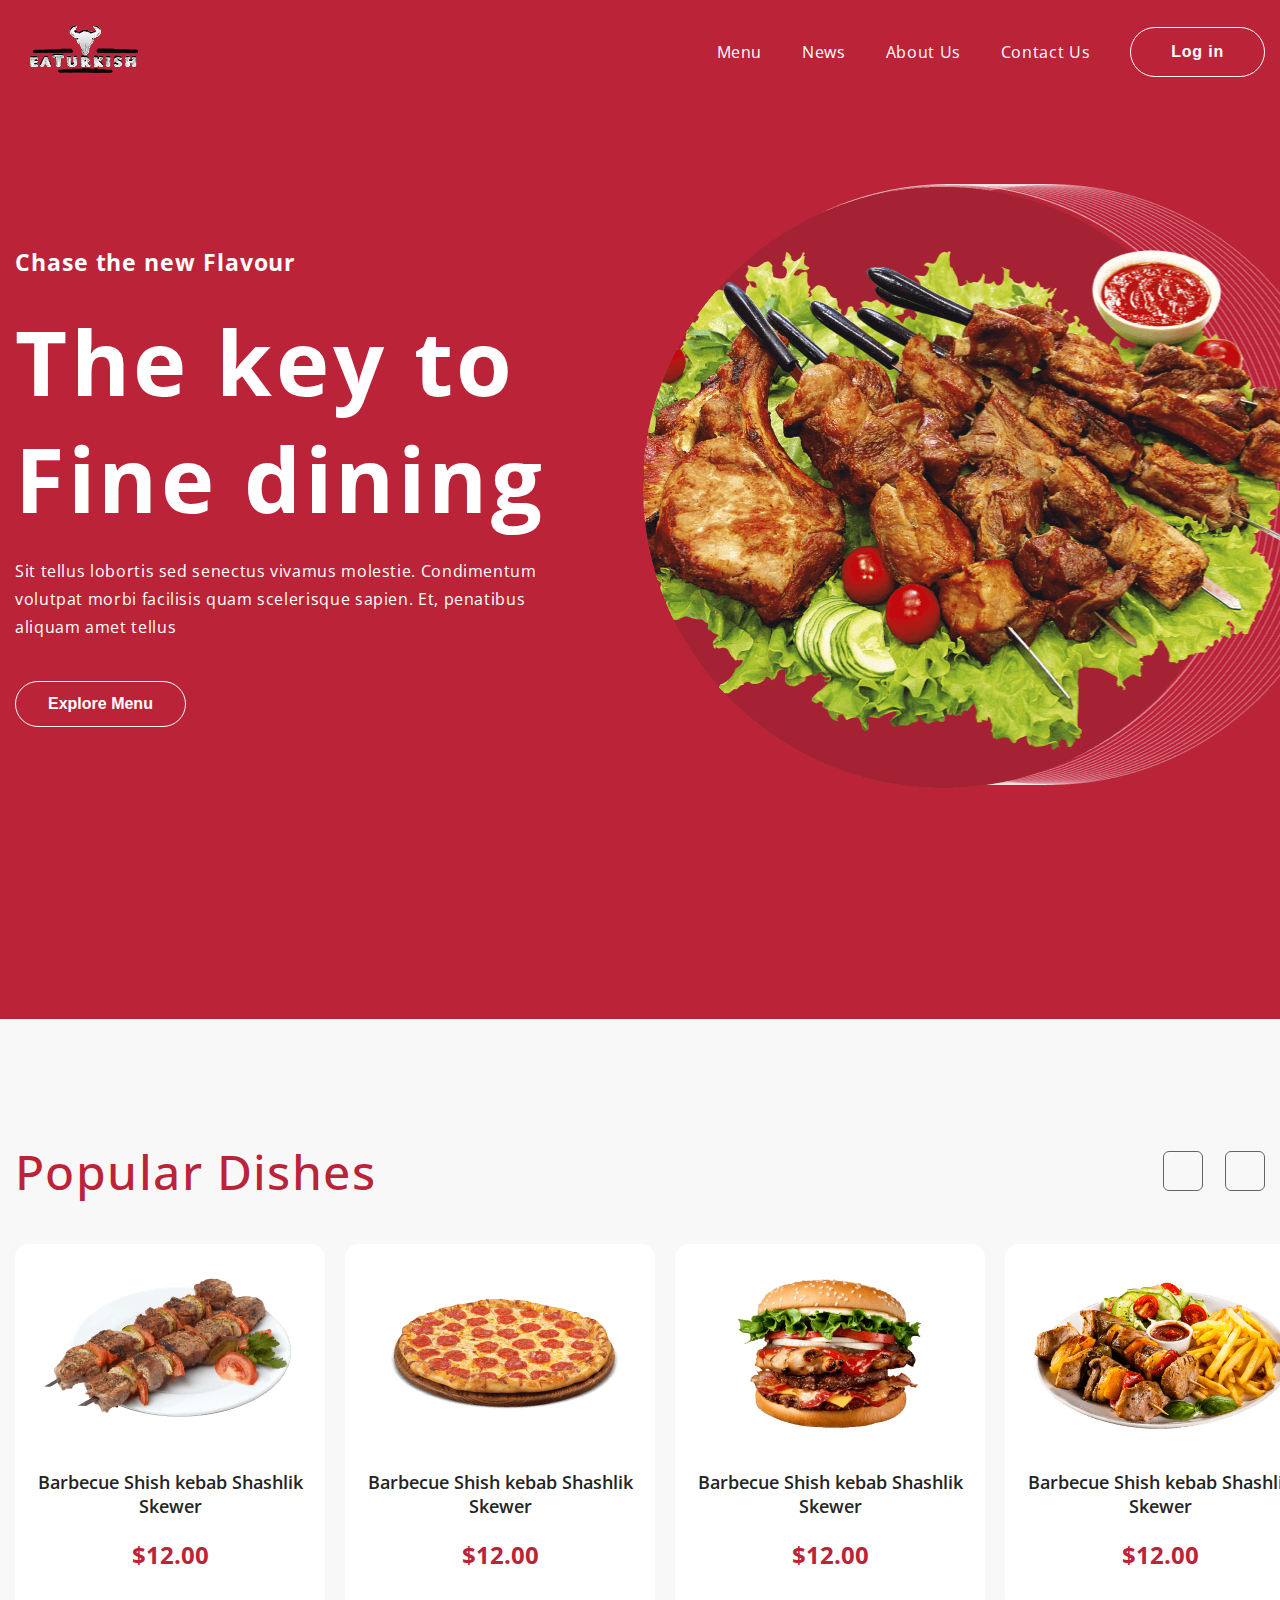
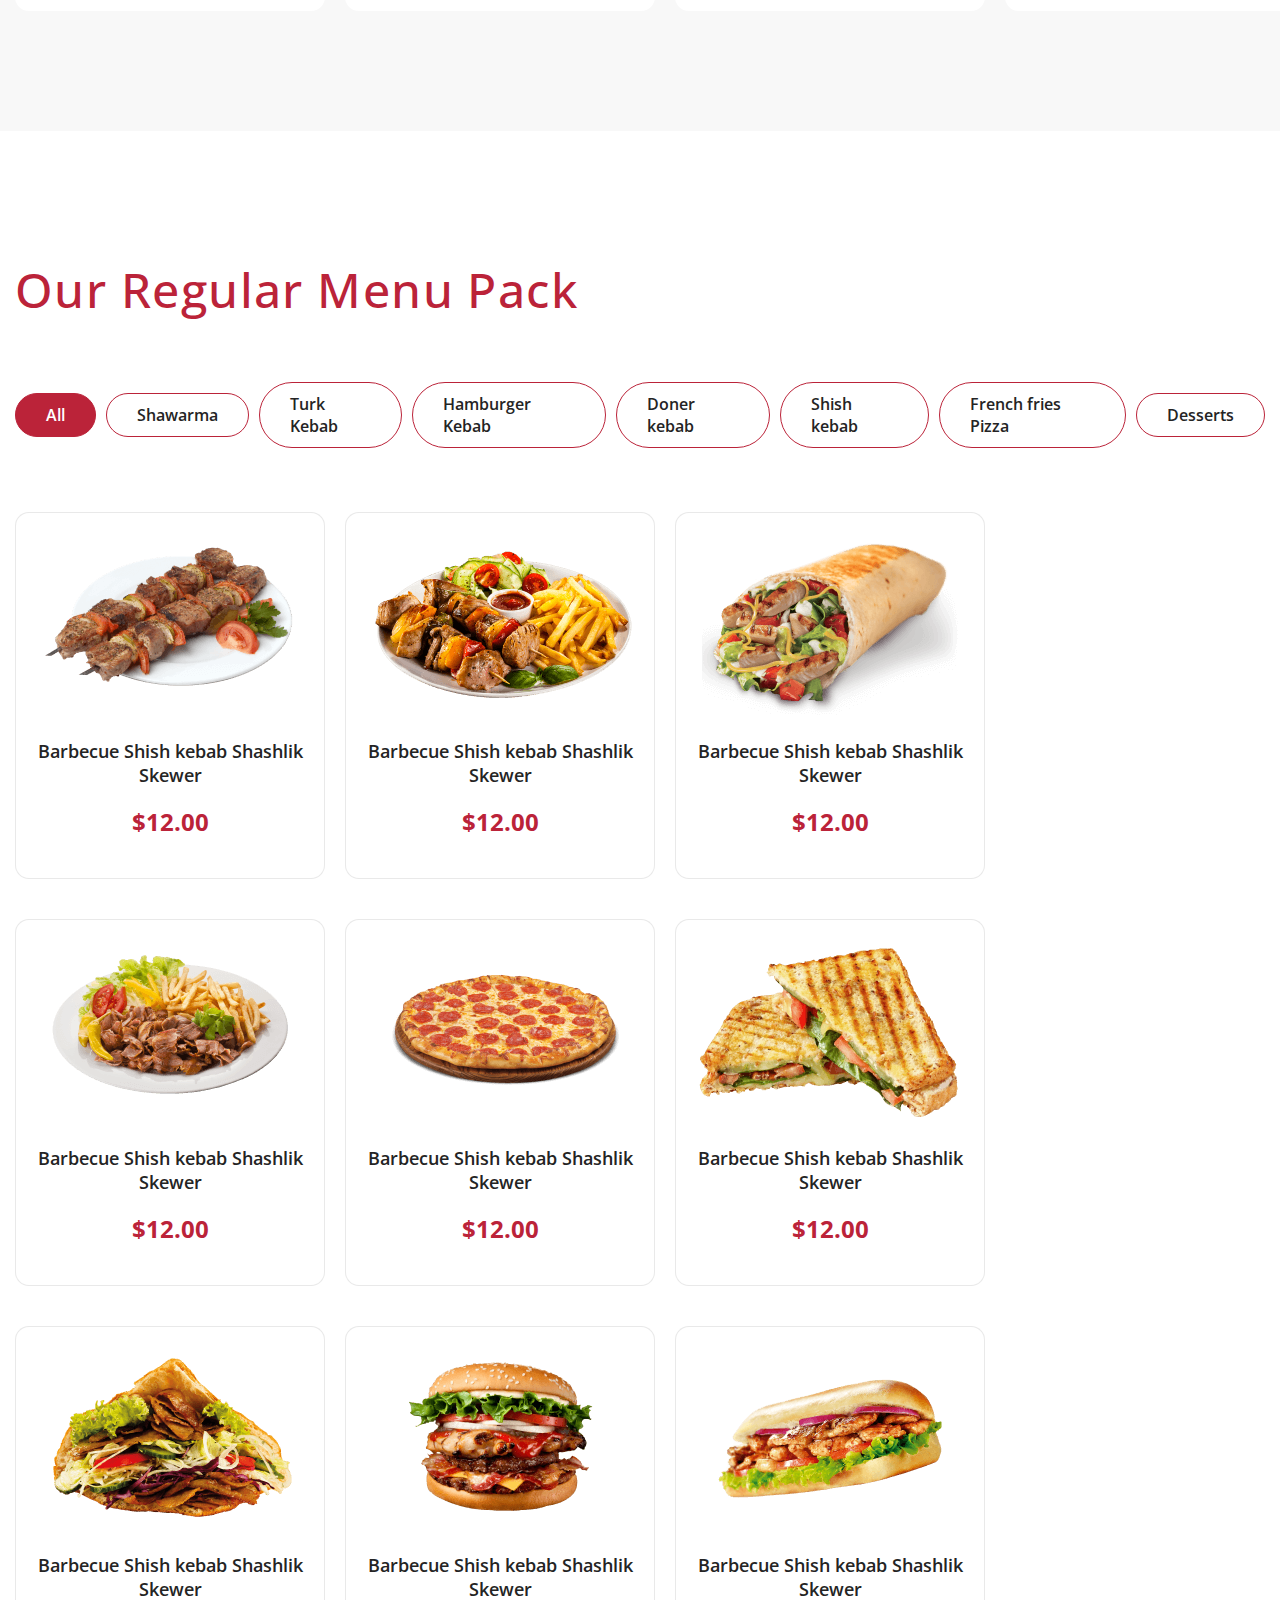
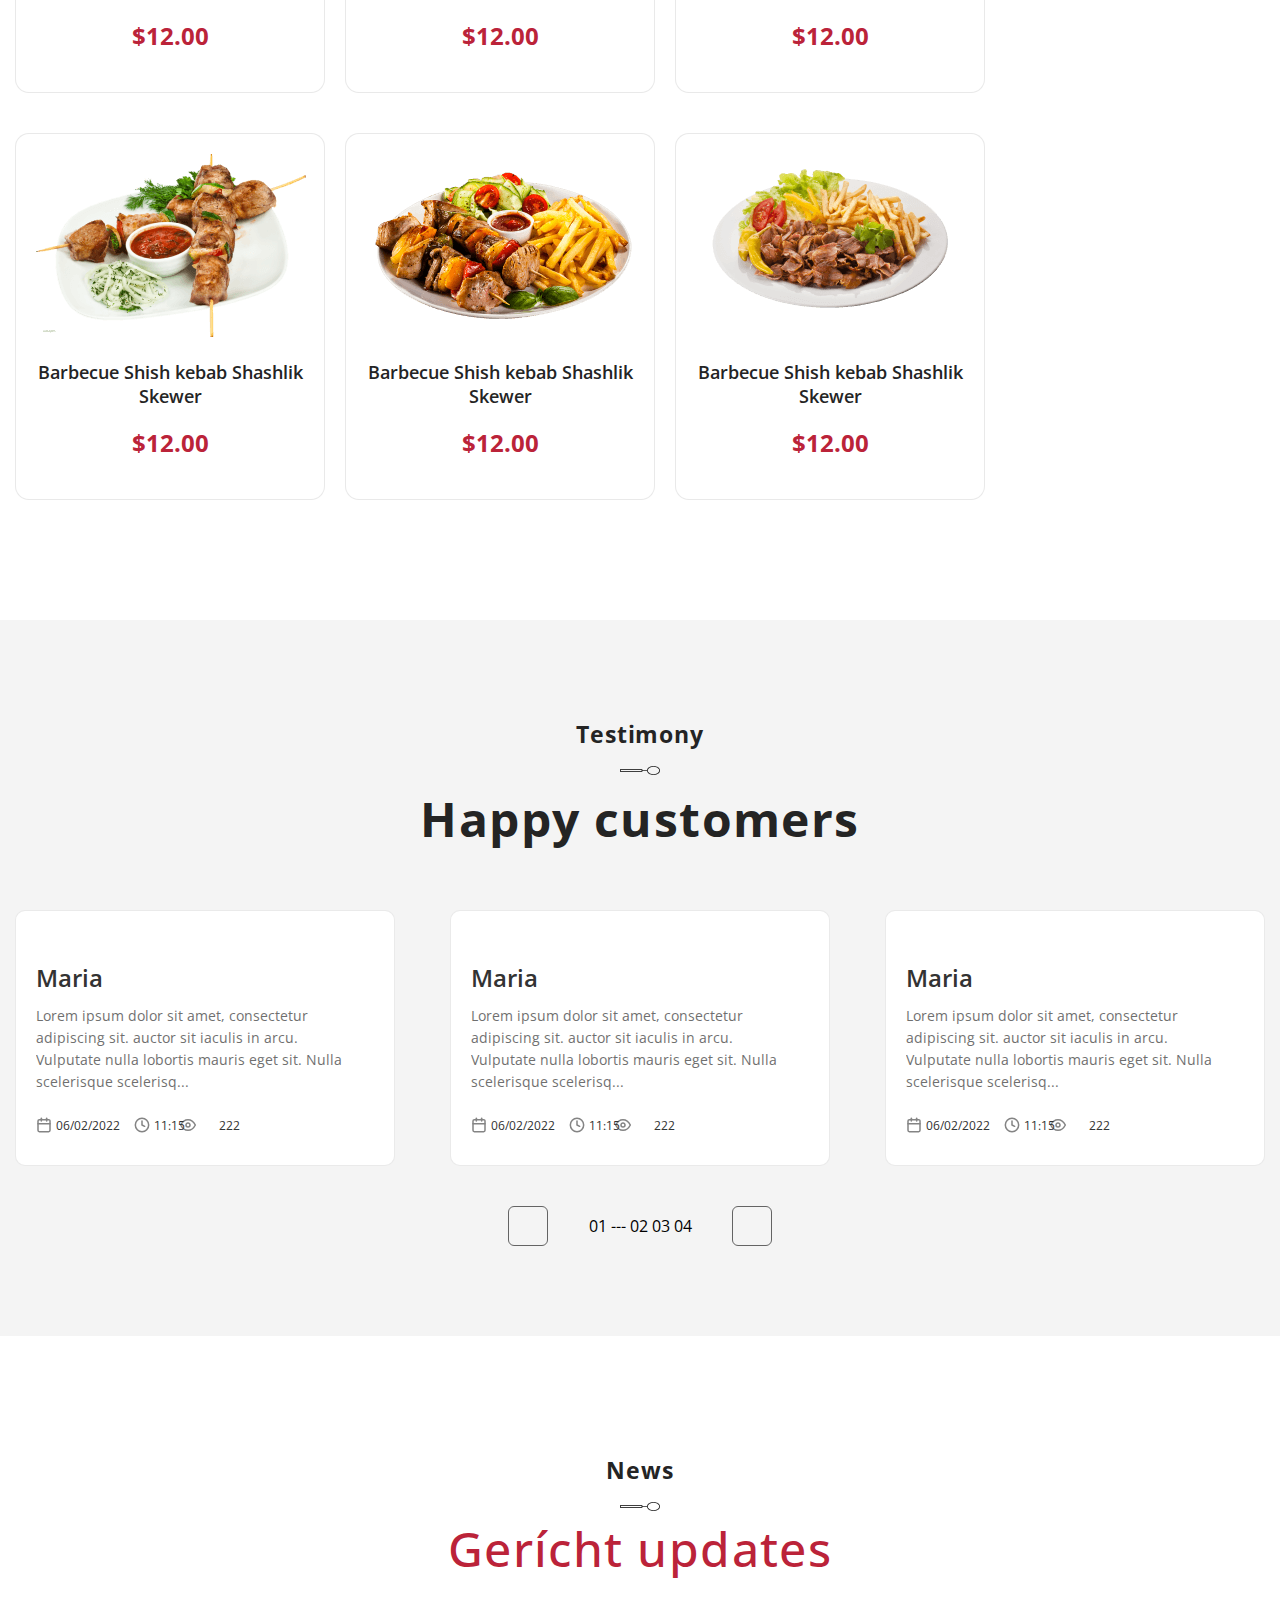
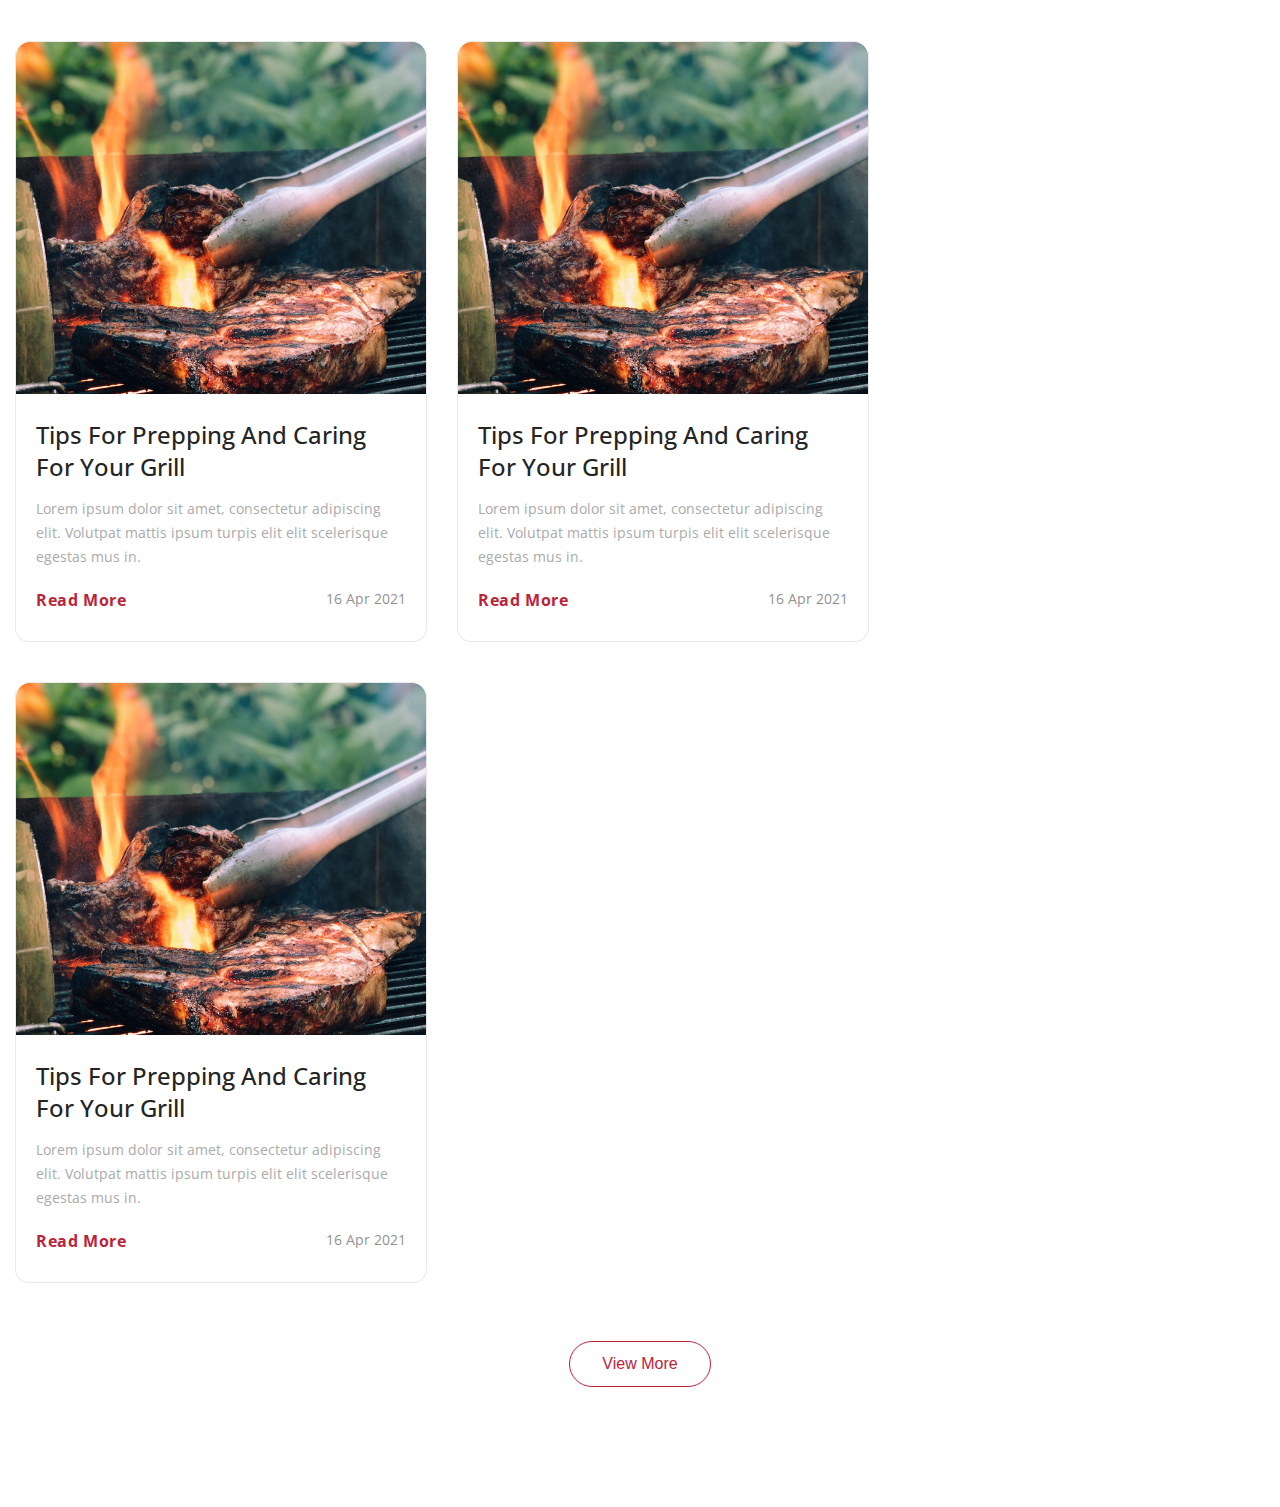
<file: index.html>
<!DOCTYPE html>
<html lang="en">
<head>
  <meta charset="UTF-8">
  <meta name="viewport" content="width=device-width, initial-scale=1.0">
  <title>London</title>
  
  <link rel="apple-touch-icon" sizes="180x180" href="assets/icons/">
  <link rel="icon" type="image/png" sizes="32x32" href="assets/icons//favicon-32x32.png">
  <link rel="icon" type="image/png" sizes="16x16" href="assets/icons//favicon-16x16.png">
  <link rel="manifest" href="/site.webmanifest">
  
  <link rel="stylesheet" href="https://cdnjs.cloudflare.com/ajax/libs/font-awesome/6.5.1/css/all.min.css" integrity="sha512-DTOQO9RWCH3ppGqcWaEA1BIZOC6xxalwEsw9c2QQeAIftl+Vegovlnee1c9QX4TctnWMn13TZye+giMm8e2LwA==" crossorigin="anonymous" referrerpolicy="no-referrer" />
  <link rel="preconnect" href="https://fonts.googleapis.com">
  <link rel="preconnect" href="https://fonts.gstatic.com" crossorigin>
  <link href="https://fonts.googleapis.com/css2?family=Open+Sans:wght@400;600;700&display=swap" rel="stylesheet">
  <link rel="stylesheet" href="css/main.css">
  <link rel="stylesheet" href="css/style.css">
</head>
<body>
  <!-- HEADER SECTION START -->
  <header class="site-header">
    <div class="contanier">
      <div class="site-header__wrapper">
        <a class="site-header__logo" href="index.html">
          <img class="site-header__logo-img" src="assets/icons/brend-logo.svg" width="135" height="47" alt="Brend logo">
        </a>
        
        <nav class="site-nav">
          <ul class="site-nav__list">
            <li class="site-nav__item"><a class="site-nav__item-link" href="#">Menu</a></li>
            <li class="site-nav__item"><a class="site-nav__item-link" href="news.html">News</a></li>
            <li class="site-nav__item"><a class="site-nav__item-link" href="#">About Us</a></li>
            <li class="site-nav__item"><a class="site-nav__item-link" href="#">Contact Us</a></li>
          </ul>
          
          <button class="site-nav__btn btn">Log in</button>
        </nav>
      </div>
    </div>
  </header>
  <!-- HEADER SECTION END -->
  
  <!-- MAIN SECTION START -->
  <main class="site-main">
    <!-- HERO SECTION START -->
    <section class="hero">
      <div class="contanier">
        <div class="hero__wrapper">
          <div class="hero-info">
            <p class="hero-info__start-title">
              Chase the new Flavour
            </p>
            <h1 class="hero-info__title">
              The key to Fine dining
            </h1>
            <p class="hero-info__desc">
              Sit tellus lobortis sed senectus vivamus molestie. Condimentum volutpat morbi facilisis quam scelerisque sapien. Et, penatibus aliquam amet tellus
            </p>
            <button class="hero-info__btn btn">
              Explore Menu
            </button>
          </div>
        </div>
      </div>
    </section>
    <!-- HERO SECTION END -->
    
    <!-- POPULAR SECTION START -->
    <section class="popular">
      <div class="contanier">
        <div class="popular-header">
          <h2 class="popular-header__title title">
            Popular Dishes
          </h2>
          <div class="popular-header__btn-wrapper">
            <button class="popular-header__btn">
              <i class="fa-solid fa-chevron-left"></i>
            </button>
            <button class="popular-header__btn">
              <i class="fa-solid fa-chevron-right"></i>
            </button></div>
          </div>
          
          <ul class="popular-list">
            <li class="popular-item">
              <img class="popular-item__img" src="assets/images/kabab-image.png" width="270" height="183" alt="Kabab image">
              
              <h3 class="popular-item__title item-title">
                Barbecue Shish kebab Shashlik Skewer
              </h3>
              
              <div class="popular-item__stat">
                <i class="fa-solid fa-star"></i>
                <i class="fa-solid fa-star"></i>
                <i class="fa-solid fa-star"></i>
                <i class="fa-solid fa-star"></i>
                <i class="fa-solid fa-star"></i>
              </div>
              
              <p class="popular-item__price item-price">
                $12.00
              </p>
            </li>
            
            <li class="popular-item">
              <img class="popular-item__img" src="assets/images/pizza-image.png" width="270" height="183" alt="Pizza image">
              
              <h3 class="popular-item__title item-title">
                Barbecue Shish kebab Shashlik Skewer
              </h3>
              
              <div class="popular-item__stat">
                <i class="fa-solid fa-star"></i>
                <i class="fa-solid fa-star"></i>
                <i class="fa-solid fa-star"></i>
                <i class="fa-solid fa-star"></i>
                <i class="fa-solid fa-star"></i>
              </div>
              
              <p class="popular-item__price item-price">
                $12.00
              </p>
            </li>
            
            <li class="popular-item">
              <img class="popular-item__img" src="assets/images/hamburger-image.png" width="270" height="183" alt="Hamburger image">
              
              <h3 class="popular-item__title item-title">
                Barbecue Shish kebab Shashlik Skewer
              </h3>
              
              <div class="popular-item__stat">
                <i class="fa-solid fa-star"></i>
                <i class="fa-solid fa-star"></i>
                <i class="fa-solid fa-star"></i>
                <i class="fa-solid fa-star"></i>
                <i class="fa-solid fa-star"></i>
              </div>
              
              <p class="popular-item__price item-price">
                $12.00
              </p>
            </li>
            
            <li class="popular-item">
              <img class="popular-item__img" src="assets/images/kabab-2-image.png" width="270" height="183" alt="Kabab image">
              
              <h3 class="popular-item__title item-title">
                Barbecue Shish kebab Shashlik Skewer
              </h3>
              
              <div class="popular-item__stat">
                <i class="fa-solid fa-star"></i>
                <i class="fa-solid fa-star"></i>
                <i class="fa-solid fa-star"></i>
                <i class="fa-solid fa-star"></i>
                <i class="fa-solid fa-star"></i>
              </div>
              
              <p class="popular-item__price item-price">
                $12.00
              </p>
            </li>
          </ul>
        </div>
      </section>
      <!-- POPULAR SECTION END -->
      
      <!-- MENU SECTION START -->
      <section class="menu">
        <div class="contanier">
          <div class="menu-header">
            <h2 class="menu-header__title title">
              Our Regular Menu Pack
            </h2>
            
            <nav class="menu-nav">
              <ul class="menu-nav__list">
                <li class="menu-nav__item" href="#">
                  <a class="menu-nav__link" href="">All</a>
                </li>
                <li class="menu-nav__item" href="#">
                  <a class="menu-nav__link" href="">Shawarma</a>
                </li>
                <li class="menu-nav__item" href="#">
                  <a class="menu-nav__link" href="">Turk Kebab</a>
                </li>
                <li class="menu-nav__item" href="#">
                  <a class="menu-nav__link" href="">Hamburger Kebab</a>
                </li>
                <li class="menu-nav__item" href="#">
                  <a class="menu-nav__link" href="">Doner kebab</a>
                </li>
                <li class="menu-nav__item" href="#">
                  <a class="menu-nav__link" href="">Shish kebab</a>
                </li>
                <li class="menu-nav__item" href="#">
                  <a class="menu-nav__link" href="">French fries Pizza</a>
                </li>
                <li class="menu-nav__item" href="#">
                  <a class="menu-nav__link" href="">Desserts</a>
                </li>
              </ul>
            </nav>
            
            <ul class="menu-list">
              <li class="menu-item">
                <img class="menu-item__img" src="assets/images/kabab-image.png" width="270" height="183" alt="Kabab image">
                
                <h3 class="menu-item__title item-title">
                  Barbecue Shish kebab Shashlik Skewer
                </h3>
                
                <p class="menu-item__price item-price">
                  $12.00
                </p>
              </li>
              
              <li class="menu-item">
                <img class="menu-item__img" src="assets/images/kabab-2-image.png" width="270" height="183" alt="Kabab image">
                
                <h3 class="menu-item__title item-title">
                  Barbecue Shish kebab Shashlik Skewer
                </h3>
                
                <p class="menu-item__price item-price">
                  $12.00
                </p>
              </li>
              
              <li class="menu-item">
                <img class="menu-item__img" src="assets/images/shaurma-image.png" width="270" height="183" alt="Shaurma image">
                
                <h3 class="menu-item__title item-title">
                  Barbecue Shish kebab Shashlik Skewer
                </h3>
                
                <p class="menu-item__price item-price">
                  $12.00
                </p>
              </li>
              
              <li class="menu-item">
                <img class="menu-item__img" src="assets/images/garnir-free-image.png" width="270" height="183" alt="Garnir image">
                
                <h3 class="menu-item__title item-title">
                  Barbecue Shish kebab Shashlik Skewer
                </h3>
                
                <p class="menu-item__price item-price">
                  $12.00
                </p>
              </li>
              
              <li class="menu-item">
                <img class="menu-item__img" src="assets/images/pizza-image.png" width="270" height="183" alt="Pizza image">
                
                <h3 class="menu-item__title item-title">
                  Barbecue Shish kebab Shashlik Skewer
                </h3>
                
                <p class="menu-item__price item-price">
                  $12.00
                </p>
              </li>
              
              <li class="menu-item">
                <img class="menu-item__img" src="assets/images/gril-senvich-image.png" width="270" height="183" alt="Senvich image">
                
                <h3 class="menu-item__title item-title">
                  Barbecue Shish kebab Shashlik Skewer
                </h3>
                
                <p class="menu-item__price item-price">
                  $12.00
                </p>
              </li>
              
              <li class="menu-item">
                <img class="menu-item__img" src="assets/images/senvich-image.png" width="270" height="183" alt="Senvich image">
                
                <h3 class="menu-item__title item-title">
                  Barbecue Shish kebab Shashlik Skewer
                </h3>
                
                <p class="menu-item__price item-price">
                  $12.00
                </p>
              </li>
              
              <li class="menu-item">
                <img class="menu-item__img" src="assets/images/hamburger-image.png" width="270" height="183" alt="Hamburger image">
                
                <h3 class="menu-item__title item-title">
                  Barbecue Shish kebab Shashlik Skewer
                </h3>
                
                <p class="menu-item__price item-price">
                  $12.00
                </p>
              </li>
              
              <li class="menu-item">
                <img class="menu-item__img" src="assets/images/hot-dog-image.png" width="270" height="183" alt="Hot-Dog image">
                
                <h3 class="menu-item__title item-title">
                  Barbecue Shish kebab Shashlik Skewer
                </h3>
                
                <p class="menu-item__price item-price">
                  $12.00
                </p>
              </li>
              
              <li class="menu-item">
                <img class="menu-item__img" src="assets/images/kabab-3-image.png" width="270" height="183" alt="Kabab image">
                
                <h3 class="menu-item__title item-title">
                  Barbecue Shish kebab Shashlik Skewer
                </h3>
                
                <p class="menu-item__price item-price">
                  $12.00
                </p>
              </li>
              
              <li class="menu-item">
                <img class="menu-item__img" src="assets/images/kabab-2-image.png" width="270" height="183" alt="Kabab image">
                
                <h3 class="menu-item__title item-title">
                  Barbecue Shish kebab Shashlik Skewer
                </h3>
                
                <p class="menu-item__price item-price">
                  $12.00
                </p>
              </li>
              
              <li class="menu-item">
                <img class="menu-item__img" src="assets/images/garnir-free-image.png" width="270" height="183" alt="Kabab image">
                
                <h3 class="menu-item__title item-title">
                  Barbecue Shish kebab Shashlik Skewer
                </h3>
                
                <p class="menu-item__price item-price">
                  $12.00
                </p>
              </li>
            </ul>
            
          </div>
        </div>
      </section>
      <!-- MENU SECTION END -->
      
      <!-- CUSTOMERS SECTION START -->
      <section class="customers">
        <div class="contanier">
          <div class="customers-header">
            <p class="customers-header__text header__text">
              Testimony
            </p>
            <img class="customers-header__img" src="assets/icons/spoon.png" alt="icon">
            <h2 class="customers-header__title">
              Happy customers
            </h2>
          </div>
          
          <ul class="customers-list">
            <li class="customers-item">
              <h3 class="customers-item__username">
                Maria
              </h3>
              
              <p class="customers-item__desc">
                Lorem ipsum dolor sit amet, consectetur adipiscing sit. auctor sit iaculis in arcu. Vulputate nulla lobortis mauris eget sit. Nulla scelerisque scelerisq...
              </p>
              
              <div class="customers-item__stat">
                <time class="customers-item__stat-date" datetime="2022-02-06">06/02/2022</time>
                
                <time class="customers-item__stat-time" datetime="T11-15">11:15</time>
                
                <span class="customers-item__stat-pm">222</span>
              </div>
            </li>
            
            <li class="customers-item">
              <h3 class="customers-item__username">
                Maria
              </h3>
              
              <p class="customers-item__desc">
                Lorem ipsum dolor sit amet, consectetur adipiscing sit. auctor sit iaculis in arcu. Vulputate nulla lobortis mauris eget sit. Nulla scelerisque scelerisq...
              </p>
              
              <div class="customers-item__stat">
                <time class="customers-item__stat-date" datetime="2022-02-06">06/02/2022</time>
                
                <time class="customers-item__stat-time" datetime="T11-15">11:15</time>
                
                <span class="customers-item__stat-pm">222</span>
              </div>
            </li>
            
            <li class="customers-item">
              <h3 class="customers-item__username">
                Maria
              </h3>
              
              <p class="customers-item__desc">
                Lorem ipsum dolor sit amet, consectetur adipiscing sit. auctor sit iaculis in arcu. Vulputate nulla lobortis mauris eget sit. Nulla scelerisque scelerisq...
              </p>
              
              <div class="customers-item__stat">
                <time class="customers-item__stat-date" datetime="2022-02-06">06/02/2022</time>
                
                <time class="customers-item__stat-time" datetime="T11-15">11:15</time>
                
                <span class="customers-item__stat-pm">222</span>
              </div>
            </li>
          </ul>
          
          <div class="customers-btn__wrapper">
            <button class="customers-btn">
              <i class="fa-solid fa-chevron-left"></i>
            </button>
            
            <span class="customers-items__number">
              01
              ---
              02
              03
              04
            </span>
            <button class="customers-btn">
              <i class="fa-solid fa-chevron-right"></i>
            </button></div>
          </div>
        </div>
      </section>
      <!-- CUSTOMERS SECTION END -->
      
      <!-- NEWS SECTION START -->
      <section class="news">
        <div class="contanier">
          
          <div class="news-header">
            
            <p class="customers-header__text header__text">
              News
            </p>
            <img class="news-header__icon" src="assets/icons/spoon.png" alt="icon">
            <h2 class="news-title title">Gerícht updates</h2>
          </div>
          
          
          <ul class="news-list">
            <li class="news-item">
              <img src="assets/images/grill.jpg" width="410" height="352" alt="grill img">
              <div class="news-item__contend">
                <h3 class="news-item__title">
                  tips for prepping and caring for your grill
                </h3>
                
                <p class="news-item__desc">
                  Lorem ipsum dolor sit amet, consectetur adipiscing elit. Volutpat mattis ipsum turpis elit elit scelerisque egestas mus in.
                </p>
                
                <div class="news-item__more-info">
                  <a class="news-item__more-info__link" href="#">Read More</a>
                  
                  <time class="news-item__more-info__time" datetime="2021-04-16">16 Apr 2021</time>
                </div>
              </div>
            </li>
            
            <li class="news-item">
              <img src="assets/images/grill.jpg" width="410" height="352" alt="grill img">
              <div class="news-item__contend">
                <h3 class="news-item__title">
                  tips for prepping and caring for your grill
                </h3>
                
                <p class="news-item__desc">
                  Lorem ipsum dolor sit amet, consectetur adipiscing elit. Volutpat mattis ipsum turpis elit elit scelerisque egestas mus in.
                </p>
                
                <div class="news-item__more-info">
                  <a class="news-item__more-info__link" href="#">Read More</a>
                  
                  <time class="news-item__more-info__time" datetime="2021-04-16">16 Apr 2021</time>
                </div>
              </div>
            </li>
            
            <li class="news-item">
              <img src="assets/images/grill.jpg" width="410" height="352" alt="grill img">
              <div class="news-item__contend">
                <h3 class="news-item__title">
                  tips for prepping and caring for your grill
                </h3>
                
                <p class="news-item__desc">
                  Lorem ipsum dolor sit amet, consectetur adipiscing elit. Volutpat mattis ipsum turpis elit elit scelerisque egestas mus in.
                </p>
                
                <div class="news-item__more-info">
                  <a class="news-item__more-info__link" href="#">Read More</a>
                  
                  <time class="news-item__more-info__time" datetime="2021-04-16">16 Apr 2021</time>
                </div>
              </div>
            </li>
          </ul>
          
          <div class="news-btn___wrapper">
            <button class="news-btn btn">View More</button>
          </div>
        </div>
      </section>
      <!-- NEWS SECTION END -->
    </main>
    <!-- MAIN SECTION END -->
  </body>
  </html>
</file>
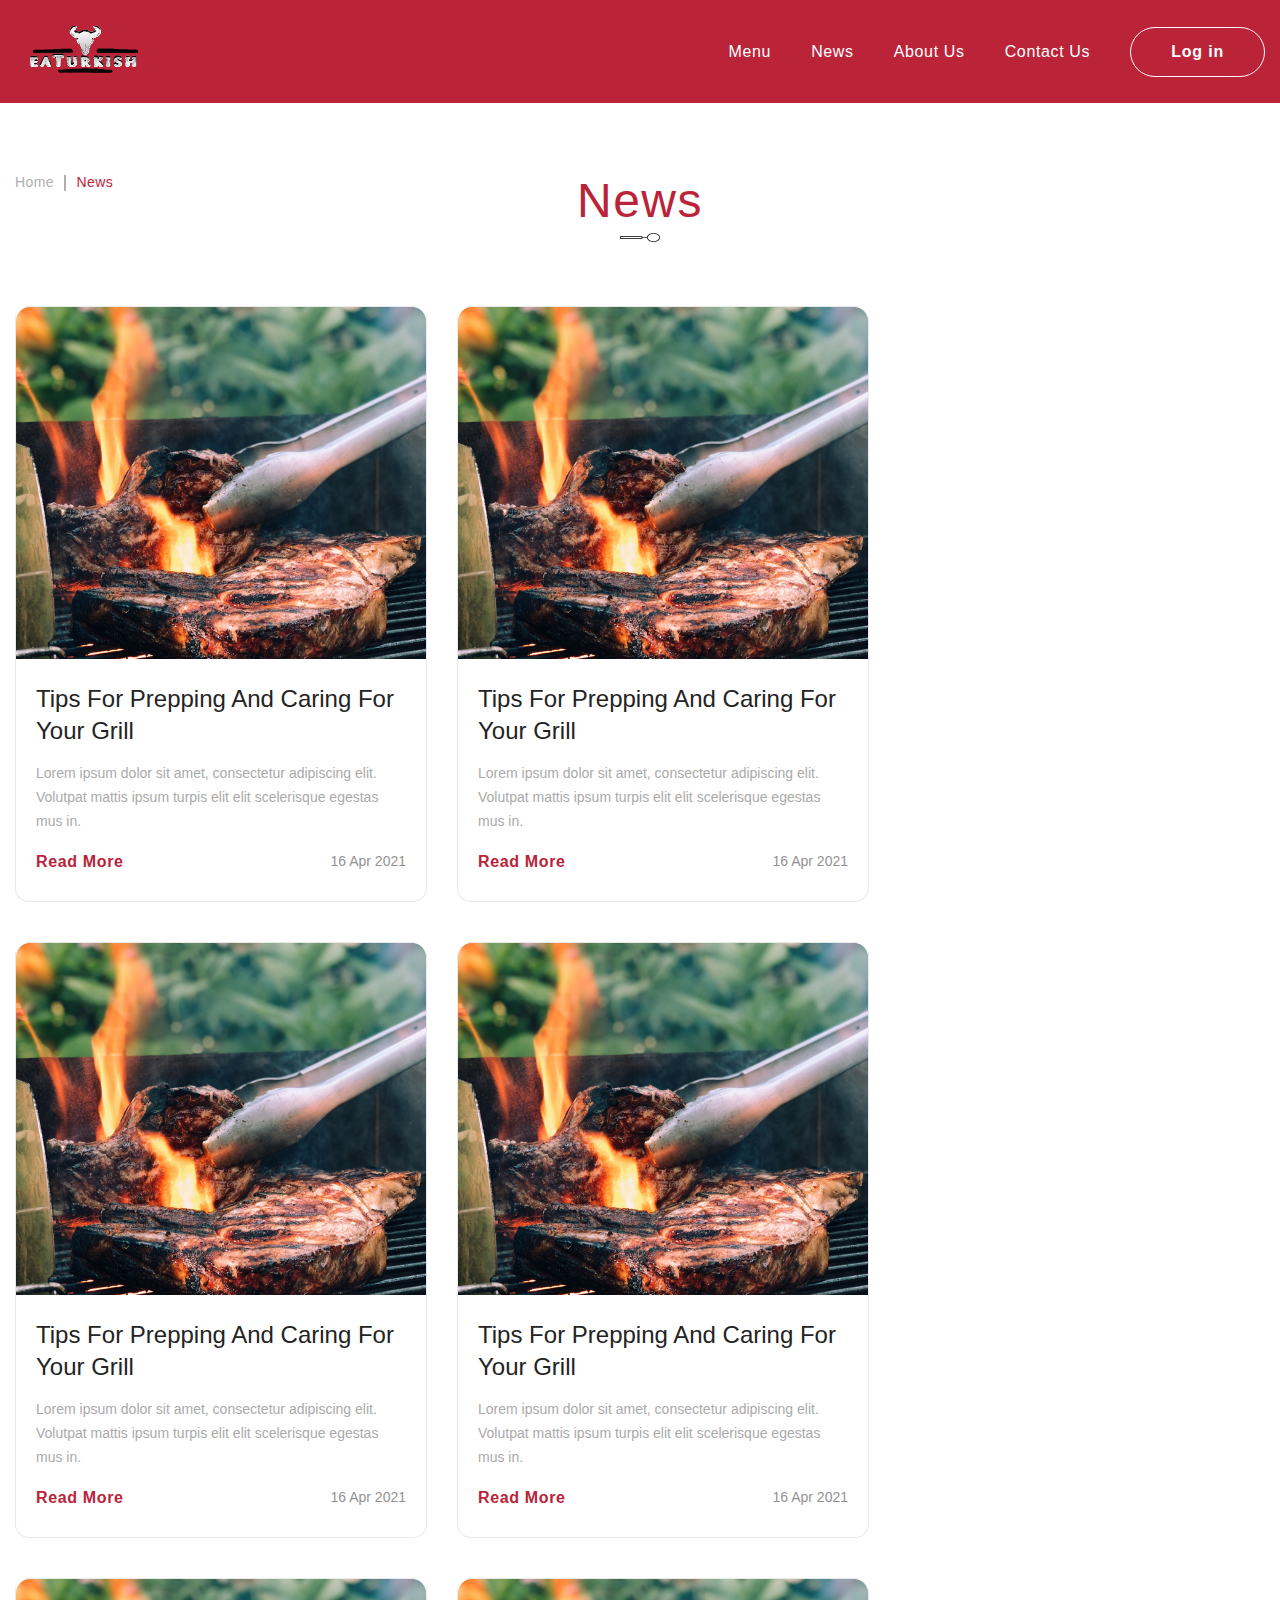
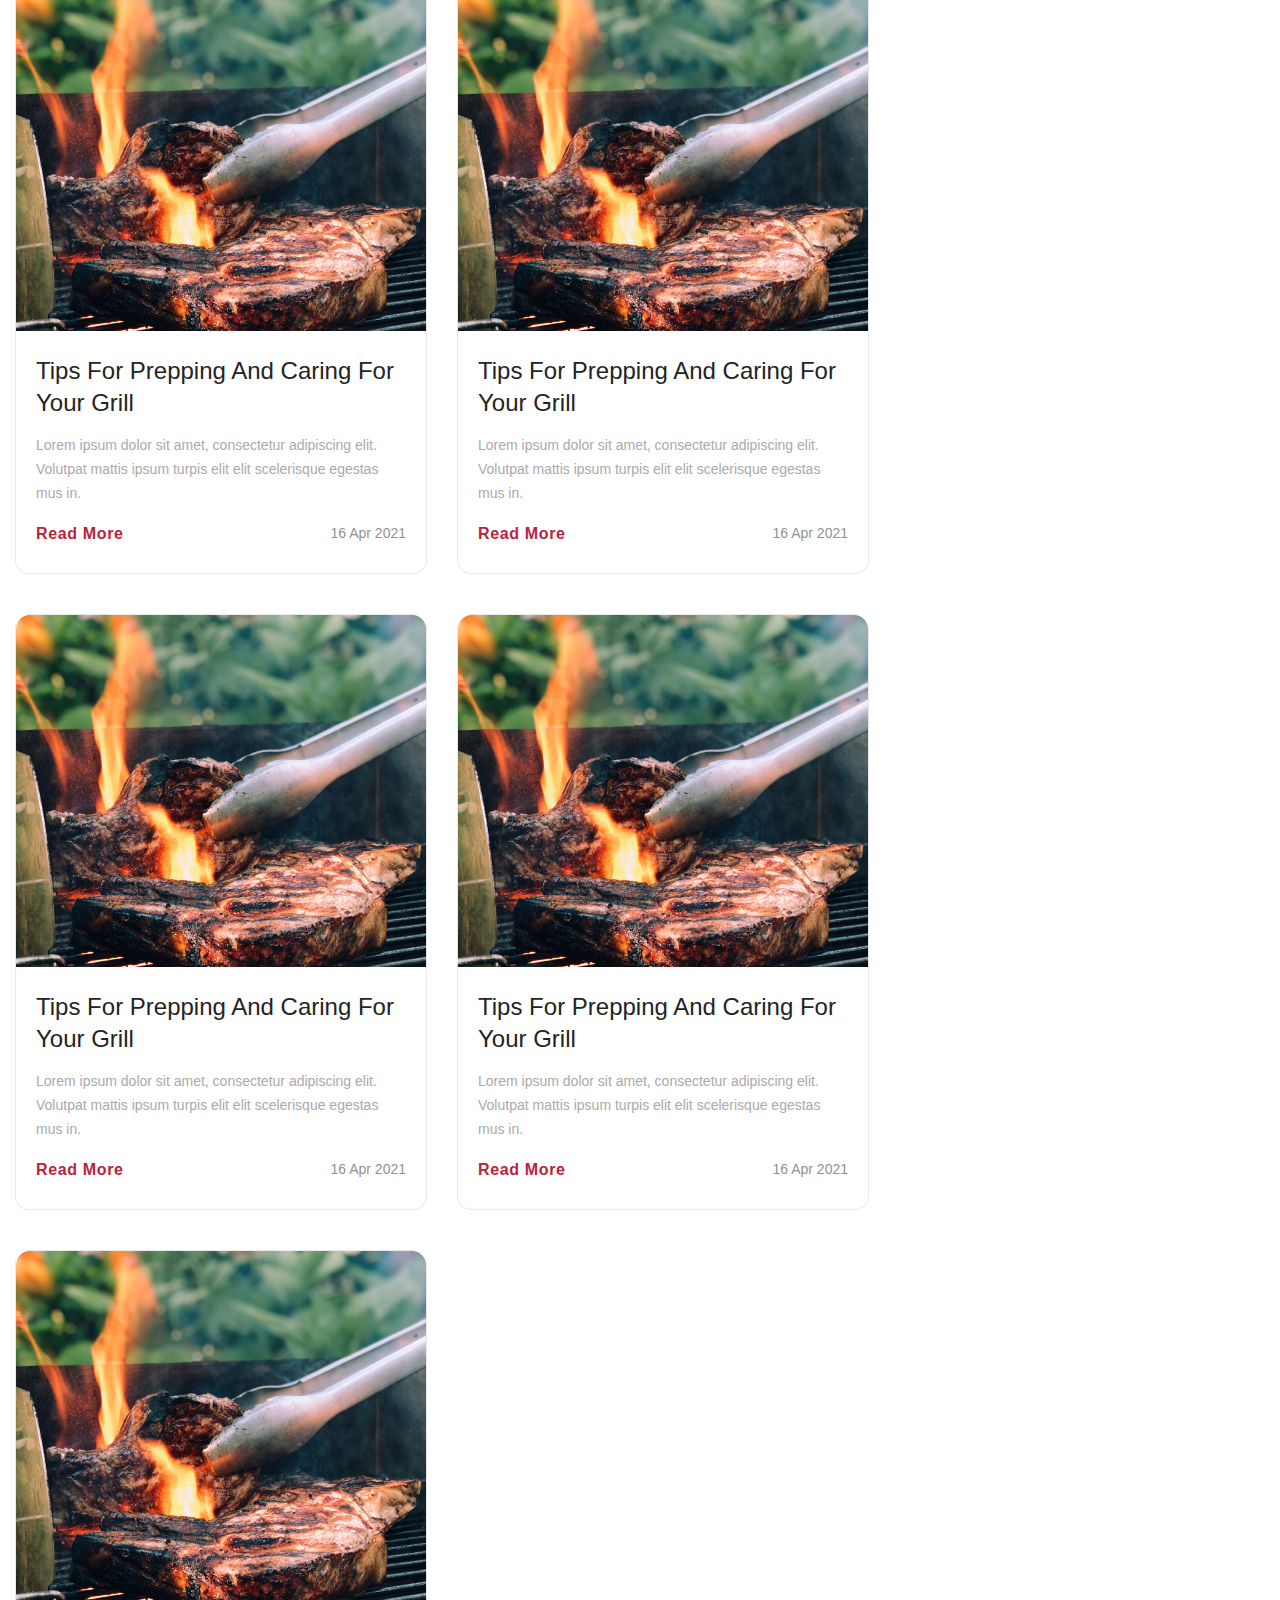
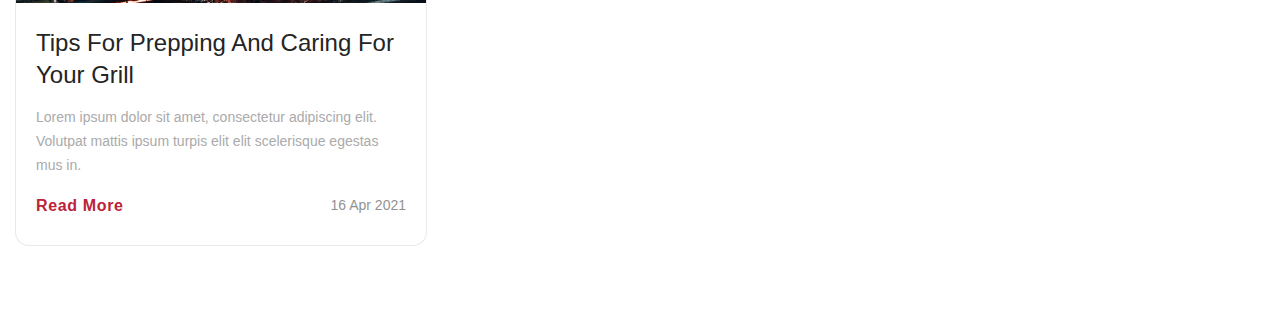
<file: news.html>
<!DOCTYPE html>
<html lang="en">
<head>
  <meta charset="UTF-8">
  <meta name="viewport" content="width=device-width, initial-scale=1.0">
  <title>News</title>

  <link rel="apple-touch-icon" sizes="180x180" href="assets/icons/">
  <link rel="icon" type="image/png" sizes="32x32" href="assets/icons//favicon-32x32.png">
  <link rel="icon" type="image/png" sizes="16x16" href="assets/icons//favicon-16x16.png">
  <link rel="manifest" href="/site.webmanifest">

  <link rel="stylesheet" href="css/main.css">
  <link rel="stylesheet" href="css/news.css">
</head>
<body>
  <!-- HEADER SECTION START -->
  <header class="site-header">
    <div class="contanier">
      <div class="site-header__wrapper">
        <a class="site-header__logo" href="index.html">
          <img class="site-header__logo-img" src="assets/icons/brend-logo.svg" width="135" height="47" alt="Brend logo">
        </a>
        
        <nav class="site-nav">
          <ul class="site-nav__list">
            <li class="site-nav__item"><a class="site-nav__item-link" href="#">Menu</a></li>
            <li class="site-nav__item"><a class="site-nav__item-link" href="news.html">News</a></li>
            <li class="site-nav__item"><a class="site-nav__item-link" href="#">About Us</a></li>
            <li class="site-nav__item"><a class="site-nav__item-link" href="#">Contact Us</a></li>
          </ul>
          
          <button class="site-nav__btn btn">Log in</button>
        </nav>
      </div>
    </div>
  </header>
  <!-- HEADER SECTION END -->
  
  <!-- MAIN SECTION START -->
  <main>
    <!-- NEWS SECTION START -->
    <section class="news">
      <div class="contanier">
        <div class="news-wrapper">
          
          <div class="news-wrapper__start">
            <a href="index.html" class="news-page__link-home">Home</a>
            <a href="news.html" class="news-page__link-news">News</a>
          </div>
          
          <div class="news-header">
            <h2 class="news-title title">News</h2>
            <img class="news-header__icon" src="assets/icons/spoon.png" alt="icon">
          </div>
        </div>
        
        <ul class="news-list">
          <li class="news-item">
            <img src="assets/images/grill.jpg" width="410" height="352" alt="grill img">
            <div class="news-item__contend">
              <h3 class="news-item__title">
                tips for prepping and caring for your grill
              </h3>
              
              <p class="news-item__desc">
                Lorem ipsum dolor sit amet, consectetur adipiscing elit. Volutpat mattis ipsum turpis elit elit scelerisque egestas mus in.
              </p>
              
              <div class="news-item__more-info">
                <a class="news-item__more-info__link" href="#">Read More</a>
              
                <time class="news-item__more-info__time" datetime="2021-04-16">16 Apr 2021</time>
              </div>
            </div>
          </li>
          
          <li class="news-item">
            <img src="assets/images/grill.jpg" width="410" height="352" alt="grill img">
            <div class="news-item__contend">
              <h3 class="news-item__title">
                tips for prepping and caring for your grill
              </h3>
              
              <p class="news-item__desc">
                Lorem ipsum dolor sit amet, consectetur adipiscing elit. Volutpat mattis ipsum turpis elit elit scelerisque egestas mus in.
              </p>
              
              <div class="news-item__more-info">
                <a class="news-item__more-info__link" href="#">Read More</a>
              
                <time class="news-item__more-info__time" datetime="2021-04-16">16 Apr 2021</time>
              </div>
            </div>
          </li>
          
          <li class="news-item">
            <img src="assets/images/grill.jpg" width="410" height="352" alt="grill img">
            <div class="news-item__contend">
              <h3 class="news-item__title">
                tips for prepping and caring for your grill
              </h3>
              
              <p class="news-item__desc">
                Lorem ipsum dolor sit amet, consectetur adipiscing elit. Volutpat mattis ipsum turpis elit elit scelerisque egestas mus in.
              </p>
              
              <div class="news-item__more-info">
                <a class="news-item__more-info__link" href="#">Read More</a>
              
                <time class="news-item__more-info__time" datetime="2021-04-16">16 Apr 2021</time>
              </div>
            </div>
          </li>
          
          <li class="news-item">
            <img src="assets/images/grill.jpg" width="410" height="352" alt="grill img">
            <div class="news-item__contend">
              <h3 class="news-item__title">
                tips for prepping and caring for your grill
              </h3>
              
              <p class="news-item__desc">
                Lorem ipsum dolor sit amet, consectetur adipiscing elit. Volutpat mattis ipsum turpis elit elit scelerisque egestas mus in.
              </p>
              
              <div class="news-item__more-info">
                <a class="news-item__more-info__link" href="#">Read More</a>
              
                <time class="news-item__more-info__time" datetime="2021-04-16">16 Apr 2021</time>
              </div>
            </div>
          </li>
          
          <li class="news-item">
            <img src="assets/images/grill.jpg" width="410" height="352" alt="grill img">
            <div class="news-item__contend">
              <h3 class="news-item__title">
                tips for prepping and caring for your grill
              </h3>
              
              <p class="news-item__desc">
                Lorem ipsum dolor sit amet, consectetur adipiscing elit. Volutpat mattis ipsum turpis elit elit scelerisque egestas mus in.
              </p>
              
              <div class="news-item__more-info">
                <a class="news-item__more-info__link" href="#">Read More</a>
              
                <time class="news-item__more-info__time" datetime="2021-04-16">16 Apr 2021</time>
              </div>
            </div>
          </li>
          
          <li class="news-item">
            <img src="assets/images/grill.jpg" width="410" height="352" alt="grill img">
            <div class="news-item__contend">
              <h3 class="news-item__title">
                tips for prepping and caring for your grill
              </h3>
              
              <p class="news-item__desc">
                Lorem ipsum dolor sit amet, consectetur adipiscing elit. Volutpat mattis ipsum turpis elit elit scelerisque egestas mus in.
              </p>
              
              <div class="news-item__more-info">
                <a class="news-item__more-info__link" href="#">Read More</a>
              
                <time class="news-item__more-info__time" datetime="2021-04-16">16 Apr 2021</time>
              </div>
            </div>
          </li>
          
          <li class="news-item">
            <img src="assets/images/grill.jpg" width="410" height="352" alt="grill img">
            <div class="news-item__contend">
              <h3 class="news-item__title">
                tips for prepping and caring for your grill
              </h3>
              
              <p class="news-item__desc">
                Lorem ipsum dolor sit amet, consectetur adipiscing elit. Volutpat mattis ipsum turpis elit elit scelerisque egestas mus in.
              </p>
              
              <div class="news-item__more-info">
                <a class="news-item__more-info__link" href="#">Read More</a>
              
                <time class="news-item__more-info__time" datetime="2021-04-16">16 Apr 2021</time>
              </div>
            </div>
          </li>
          
          <li class="news-item">
            <img src="assets/images/grill.jpg" width="410" height="352" alt="grill img">
            <div class="news-item__contend">
              <h3 class="news-item__title">
                tips for prepping and caring for your grill
              </h3>
              
              <p class="news-item__desc">
                Lorem ipsum dolor sit amet, consectetur adipiscing elit. Volutpat mattis ipsum turpis elit elit scelerisque egestas mus in.
              </p>
              
              <div class="news-item__more-info">
                <a class="news-item__more-info__link" href="#">Read More</a>
              
                <time class="news-item__more-info__time" datetime="2021-04-16">16 Apr 2021</time>
              </div>
            </div>
          </li>
          
          <li class="news-item">
            <img src="assets/images/grill.jpg" width="410" height="352" alt="grill img">
            <div class="news-item__contend">
              <h3 class="news-item__title">
                tips for prepping and caring for your grill
              </h3>
              
              <p class="news-item__desc">
                Lorem ipsum dolor sit amet, consectetur adipiscing elit. Volutpat mattis ipsum turpis elit elit scelerisque egestas mus in.
              </p>
              
              <div class="news-item__more-info">
                <a class="news-item__more-info__link" href="#">Read More</a>
              
                <time class="news-item__more-info__time" datetime="2021-04-16">16 Apr 2021</time>
              </div>
            </div>
          </li>
          
        </ul>

      </div>
    </section>
    <!-- NEWS SECTION END -->
  </main>
  <!-- MAIN SECTION END -->
</body>
</html>
</file>
<file: css/main.css>
:root{
  /* COLORS */
  --color-pimary: #BB2339;
}

*{
  box-sizing: border-box;
}

body{
  font-family: 'Open Sans', sans-serif;
  font-weight: 400;
  margin: 0;
}

.contanier{
  width: 100%;
  max-width: 1330px;
  margin: 0 auto;
  padding: 0 15px;
}

ul, ol{
  list-style: none;
  margin: 0;
  padding: 0;
}

a{
  text-decoration: none;
}

.header__text{
  color: #242424;
  font-size: 23px;
  font-weight: 700;
  line-height: 130%;
  letter-spacing: 0.92px;
  margin: 0 0 8px 0;
}

.title{
  color: var(--color-pimary);
  font-size: 48px;
  font-weight: 500;
  letter-spacing: 1.44px;
  margin: 0;
}

.btn{
  color: #FFF;
  background-color: transparent;
  font-size: 16px;
  line-height: 175%;
  border: 1px solid #fff;
  border-radius: 100px;
}

.item-title{
  color: #242424;
  font-size: 18px;
  font-weight: 600;
}

.item-price{
  color: var(--color-pimary);
  font-size: 24px;
  font-weight: 700;
  margin: 0;
}


/* --------------- HEADER SECTION STYLE START --------------- */
.site-header{
  background-color: var(--color-pimary);
  padding: 26px 0 26px;
}

.site-header__wrapper{
  display: flex;
  justify-content: space-between;
  align-items: center;
}

.site-nav{
  display: flex;
  justify-content: space-between;
  align-items: center;
}

.site-nav__list{
  display: flex;
  justify-content: space-between;
  align-items: center;
  margin-right: 40px;
  gap: 40px;
}

.site-nav__item-link{
  color: #FFF;
  font-size: 16px;
  letter-spacing: 0.64px;
}

.site-nav__btn{
  font-weight: 600;
  letter-spacing: 0.8px;
  padding: 10px 40px;
}
/* --------------- HEADER SECTION STYLE END --------------- */
</file>
<file: css/style.css>
:root{
  /* COLORS */
  --color-pimary: #BB2339;
}

/* --------------- MAIN SECTION STYLE START --------------- */
.site-main{
  background-color: #FFF;
}

/* ---------- HERO SECTION STATR ---------- */
.hero{
  background-color: var(--color-pimary);
  background-image: url(../assets/images/hero-background.png);
  background-repeat: no-repeat;
  background-size: 825px 604px;
  background-position: calc(50% + 415px) 80px ;
  padding: 144px 0 292px;
}

.hero-info{
  width: 555px;
}

.hero-info__start-title{
  color: #FFF;
  font-size: 23px;
  font-weight: 700;
  line-height: 130%;
  letter-spacing: 0.92px;
  margin: 0 0 25px;
}

.hero-info__title{
  color: #FFF;
  font-size: 90px;
  font-weight: 700;
  line-height: 130%;
  letter-spacing: 3.6px;
  margin: 0 0 20px 0;
}

.hero-info__desc{
  color: #FFF;
  font-size: 16px;
  line-height: 175%;
  letter-spacing: 0.64px;
  margin-bottom: 40px;
}

.hero-info__btn{
  font-weight: 700;
  padding: 8px 32px;
}
/* ---------- HERO SECTION END ---------- */

/* ---------- POPULAR SECTION START ---------- */
.popular{
  background-color: #F8F8F8;
  padding: 120px 0;
}

.popular-header{
  display: flex;
  justify-content: space-between;
  align-items: center;
}

.popular-header__btn-wrapper{
  display: flex;
  justify-content: space-between;
  align-items: center;
  width: 102px;
}

.popular-header__btn{
  width: 40px;
  height: 40px;
  border: 1px solid #646464;
  border-radius: 6px;
  background-color: transparent;
}

.popular-header__btn:hover,
.popular-header__btn:hover i{
  border-color: var(--color-pimary);
  color: #000;
}

.popular-header__btn i{
  font-size: 24px;
  color: #646464;
}

.popular-list{
  display: flex;
  justify-content: space-between;
  text-align: center;
  margin-top: 40px;
  gap: 20px;
}

.popular-item{
  width: 310px;
  border-radius: 14px;
  background-color: #FFF;
  padding: 20px 20px 40px 20px;
}

.popular-item__title{
  margin-bottom: 20px;
}

.popular-item__stat i {
  color: #FFEA28;
  margin-bottom: 20px;
}

.popular-item__stat i:last-child{
  color: #c1c1c1;
}
/* ---------- POPULAR SECTION END ---------- */

/* ---------- MENU SECTION START ---------- */
.menu{
  padding: 126px 0 120px;
}

.menu-nav__list{
  display: flex;
  justify-content: space-between;
  align-items: center;
  margin-top: 60px;
  gap: 10px;
}

.menu-nav__item{
  border: 1px solid var(--color-pimary);
  border-radius: 100px;
  padding: 10px 30px;
}

.menu-nav__item:first-child,
.menu-nav__item:first-child a{
  color: #fff;
  background-color: var(--color-pimary);
}

.menu-nav__link{
  color: #242424;
  font-weight: 600;
}

.menu-list{
  display: flex;
  flex-wrap: wrap;
  text-align: center;
  margin-top: 64px;
  column-gap: 20px;
  row-gap: 40px;
}

.menu-item{
  width: 310px;
  border-radius: 14px;
  background-color: #FFF;
  border-radius: 14px;
  border: 1px solid #2424241a;
  padding: 20px 20px 40px 20px;
}
/* ---------- MENU SECTION END ---------- */

/* ---------- CUSTOMERS SECTION START ---------- */
.customers{
  padding: 100px 0 90px;
  background-color: #f4f4f4;
}

.customers-header{
  width: 420px
  margin: 0 auto;
  text-align: center;
}

.customers-header__title{
  color: #242424;
  font-size: 48px;
  line-height: 130%;
  letter-spacing: 1.44px;
  margin: 8px 0 0 0;
}

.customers-list{
  display: flex;
  justify-content: space-between;
  gap: 55px;
  margin: 60px 0 40px;
}

.customers-item{
  width: 100%;
  max-width: 410px;
  padding: 30px 50px 30px 20px;
  border-radius: 10px;
  border: 1px solid #3333331a;
  background: #FFF;
}

.customers-item__username{
  color: #333;
  font-size: 24px;
  font-weight: 600;
  line-height: 26px;
  margin-bottom: 10px;
}

.customers-item__desc{
  color: #333;
  font-size: 14px;
  line-height: 22px;
  opacity: 0.7;
  margin-bottom: 20px;
}

.customers-item__stat{
  position: relative;
  width: 100%;
  /* max-width: 215px; */
}

.customers-item__stat-date,
.customers-item__stat-time,
.customers-item__stat-pm{
  color: #333;
  font-size: 12px;
  margin-left: 20px;
  margin-right: 10px;
}

.customers-item__stat-date::before,
.customers-item__stat-time::before,
.customers-item__stat-pm::before{
  position: absolute;
  top: 4px;
  width: 16px;
  height: 16px;
  opacity: 0.6;
}

.customers-item__stat-date::before{
  left: 0;
  content: url(../assets/icons/calendar.svg);
}

.customers-item__stat-time::before{
  left: 98px;
  content: url(../assets/icons/clock.svg);
}

.customers-item__stat-pm::before{
  right: 148px;
  content: url(../assets/icons/eye.svg);
}

.customers-btn__wrapper{
  display: flex;
  justify-content: space-between;
  align-items: center;
  width: 264px;
  margin: 0 auto;
}

.customers-btn{
  width: 40px;
  height: 40px;
  border: 1px solid #646464;
  border-radius: 6px;
  background-color: transparent;
}

.customers-btn:hover,
.customers-btn:hover i{
  border-color: var(--color-pimary);
  color: #000;
}

.customers-btn i{
  font-size: 24px;
  color: #646464;
}

/* ---------- CUSTOMERS SECTION END ---------- */
/* ---------- NEWS SECTION START ---------- */
.news{
  padding: 120px 0;
}

.news-wrapper{
  display: flex;
  align-content: center;
  position: relative;
}

.news-header{
  margin: 0 auto;
  text-align: center;
}

.news-list{
  display: flex;
  flex-wrap: wrap;
  padding-top: 60px;
  column-gap: 30px;
  row-gap: 40px;
}

.news-item{
  margin: 0;
  padding: 0;
  background-color: #fff;
  border-radius: 14px;
  border: 1px solid rgba(36, 36, 36, 0.10);
}

.news-item__contend{
  width: 100%;
  max-width: 410px;
  padding: 20px 20px 30px 20px;
}

.news-item__title{
  margin: 0;
  margin-bottom: 10px;
  color: #242424;
  font-size: 24px;
  font-weight: 500;
  line-height: 32px;
  text-transform: capitalize;
}

.news-item__desc{
  color: #AAA;
  font-size: 14px;
  line-height: 24px;
  margin-bottom: 20px;
}

.news-item__more-info{
  display: flex;
  justify-content: space-between;
}

.news-item__more-info__link{
  color: var(--color-pimary);
  font-size: 16px;
  font-weight: 700;
  letter-spacing: 0.64px;
}

.news-item__more-info__time{
  color: #242424;
  font-size: 14px;
  opacity: 0.5;
}

.news-btn___wrapper{
  text-align: center;
}

.news-btn{
  color: var(--color-pimary);
  border-color: var(--color-pimary);
  padding: 8px 32px;
  margin: 58px 0 0;
}
/* ---------- NEWS SECTION END ---------- */
/* --------------- MAIN SECTION STYLE END --------------- */
</file>
<file: css/news.css>
:root{
  /* COLORS */
  --color-pimary: #BB2339;
}

*{
  box-sizing: border-box;
}

.news{
  padding: 70px 0 70px;
}

.news-wrapper{
  display: flex;
  align-content: center;
  position: relative;
}

.news-wrapper__start{
  position: absolute;
}

.news-page__link-home{
  color: #B0B0B0;
  font-size: 14px;
  letter-spacing: 0.42px;
  margin-right: 18px;
}

.news-page__link-home::after{
  display: inline-block;
  position: absolute;
  top: 2px;
  content: "";
  width: 1.5px;
  height: 16px;
  background-color: #B0B0B0;
  margin-left: 10px;
}

.news-page__link-news{
  color: var(--color-pimary);
  font-size: 14px;
  letter-spacing: 0.42px;
}

.news-header{
  margin: 0 auto;
  text-align: center;
}

.news-list{
  display: flex;
  flex-wrap: wrap;
  padding-top: 60px;
  column-gap: 30px;
  row-gap: 40px;
}

.news-item{
  margin: 0;
  padding: 0;
  background-color: #fff;
  border-radius: 14px;
  border: 1px solid rgba(36, 36, 36, 0.10);
}

.news-item__contend{
  width: 100%;
  max-width: 410px;
  padding: 20px 20px 30px 20px;
}

.news-item__title{
  margin: 0;
  margin-bottom: 10px;
  color: #242424;
  font-size: 24px;
  font-weight: 500;
  line-height: 32px;
  text-transform: capitalize;
}

.news-item__desc{
  color: #AAA;
  font-size: 14px;
  line-height: 24px;
  margin-bottom: 20px;
}

.news-item__more-info{
  display: flex;
  justify-content: space-between;
}

.news-item__more-info__link{
  color: var(--color-pimary);
  font-size: 16px;
  font-weight: 700;
  letter-spacing: 0.64px;
}

.news-item__more-info__time{
  color: #242424;
  font-size: 14px;
  opacity: 0.5;
}
</file>
